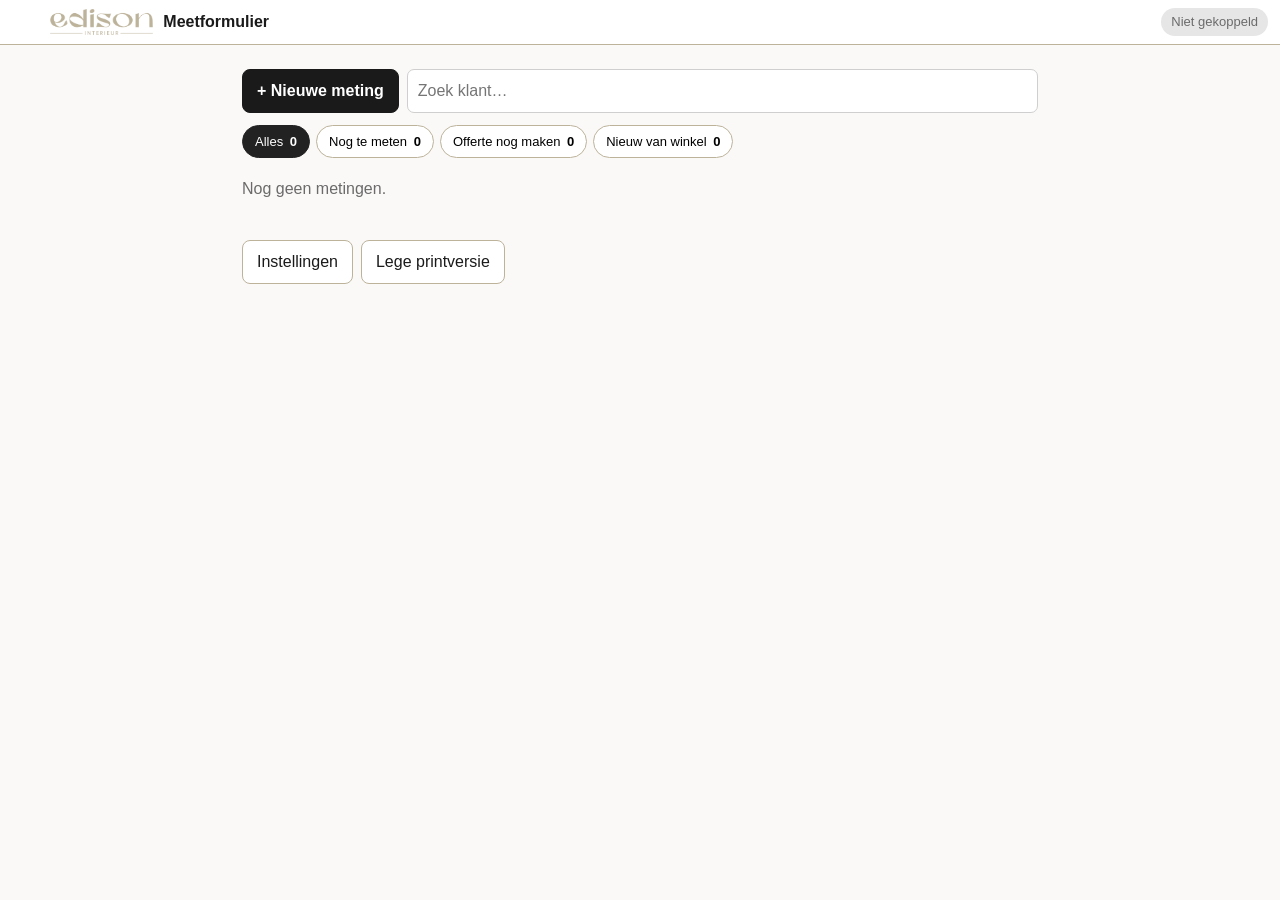
<file: index.html>
<!DOCTYPE html>
<html lang="nl">
<head>
<meta charset="utf-8">
<meta name="viewport" content="width=device-width, initial-scale=1, viewport-fit=cover">
<title>Meetformulier – Edison Interieur</title>
<meta name="robots" content="noindex, nofollow">
<meta name="theme-color" content="#ffffff">
<meta name="apple-mobile-web-app-capable" content="yes">
<meta name="mobile-web-app-capable" content="yes">
<meta name="apple-mobile-web-app-title" content="Meetformulier">
<meta name="apple-mobile-web-app-status-bar-style" content="default">
<link rel="icon" type="image/png" href="favicon.png">
<link rel="apple-touch-icon" href="apple-touch-icon.png">
<link rel="manifest" href="manifest.webmanifest">
<link rel="stylesheet" href="style.css">
</head>
<body>
<div id="app"></div>
<script src="catalogus.js"></script>
<script src="config.js"></script>
<script src="app.js"></script>
</body>
</html>
</file>
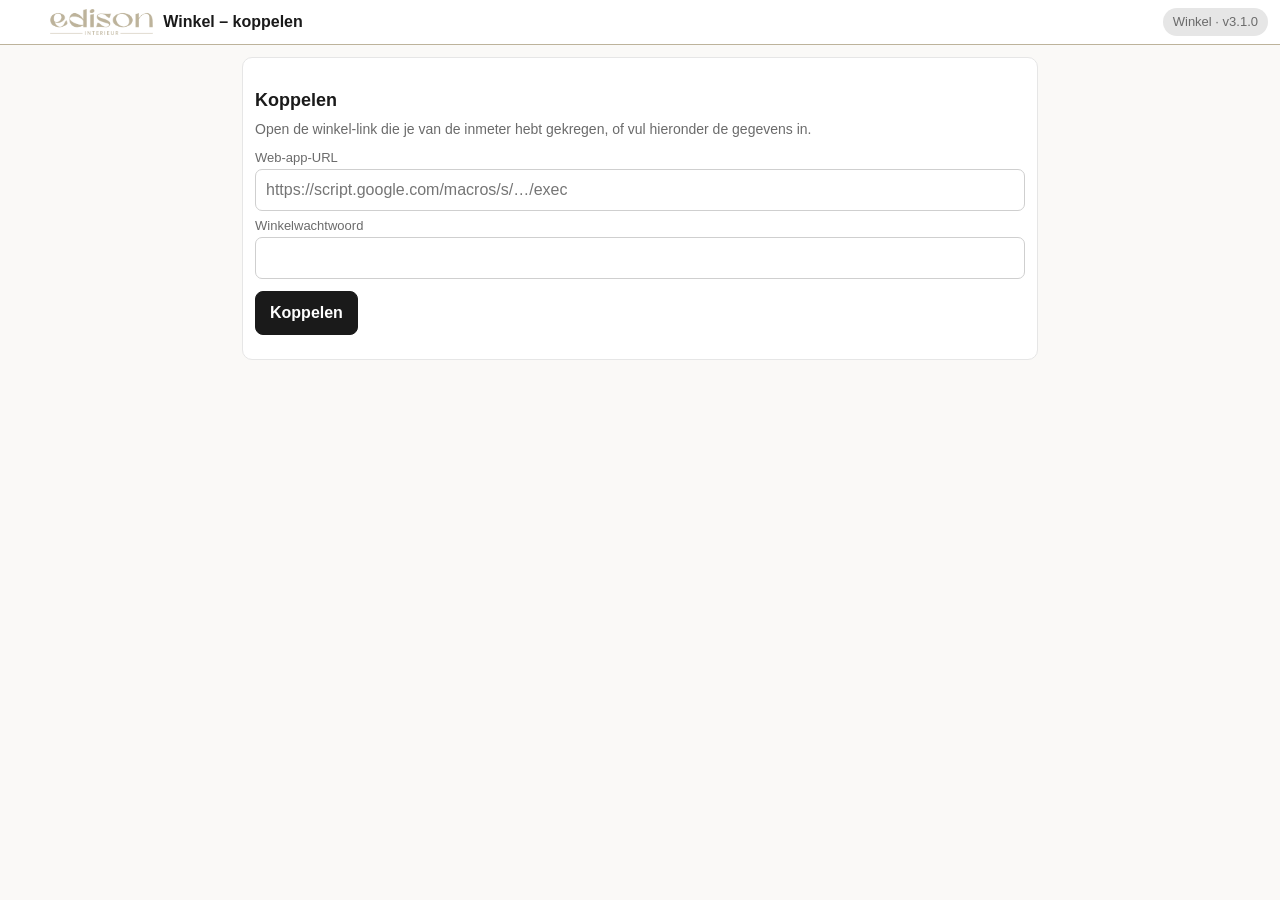
<file: winkel.html>
<!DOCTYPE html>
<html lang="nl">
<head>
<meta charset="utf-8">
<meta name="viewport" content="width=device-width, initial-scale=1">
<title>Opdrachten – Edison Interieur (winkel)</title>
<meta name="robots" content="noindex, nofollow">
<meta name="theme-color" content="#ffffff">
<meta name="apple-mobile-web-app-capable" content="yes">
<meta name="apple-mobile-web-app-title" content="Edison meten">
<link rel="icon" type="image/png" href="winkel-favicon.png">
<link rel="apple-touch-icon" href="winkel-apple-touch-icon.png">
<link rel="manifest" href="winkel.webmanifest">
<link rel="stylesheet" href="style.css">
</head>
<body class="winkel">
<div id="app"></div>
<script src="config.js?v=3.1.0"></script>
<script src="winkel.js?v=3.1.0"></script>
</body>
</html>
</file>
<file: style.css>
/* Edison Interieur – huisstijl: wit, Calibri, zwart, beige accent */
:root {
  --beige: #BDB39B;
  --beige-licht: #F3F0E9;
  --beige-donker: #7d735c;
  --zwart: #1a1a1a;
  --grijs: #6b6b6b;
  --grijs-licht: #e6e6e6;
  --rood: #b3261e;
  --oranje: #b26a00;
  --groen: #3d7a3a;
  --font: Calibri, Carlito, "Segoe UI", -apple-system, BlinkMacSystemFont, Helvetica, Arial, sans-serif;
}
* { box-sizing: border-box; }
html { -webkit-text-size-adjust: 100%; }
body { margin: 0; font-family: var(--font); color: var(--zwart); background: #faf9f7; font-size: 16px; line-height: 1.35; }
h2 { font-size: 18px; margin: 18px 0 8px; }
a { color: inherit; }
small { color: var(--grijs); }

/* kop */
.kop { position: sticky; top: 0; z-index: 10; display: flex; align-items: center; gap: 10px; background: #fff; border-bottom: 1px solid var(--beige);
  padding: calc(env(safe-area-inset-top) + 8px) 12px 8px; }
.kop-logo { height: 26px; }
.kop-titel { flex: 1; font-weight: bold; white-space: nowrap; overflow: hidden; text-overflow: ellipsis; }
.terug, .terug-leeg { width: 28px; font-size: 30px; line-height: 1; text-decoration: none; color: var(--beige-donker); }
.badge { border: 0; border-radius: 99px; padding: 5px 10px; font: inherit; font-size: 13px; white-space: nowrap; }
.badge.groen { background: #e7f2e6; color: var(--groen); }
.badge.oranje { background: #fff1dc; color: var(--oranje); }
.badge.rood { background: #fbe3e1; color: var(--rood); }
.badge.grijs { background: var(--grijs-licht); color: var(--grijs); }

.inhoud { max-width: 820px; margin: 0 auto; padding: 12px 12px calc(env(safe-area-inset-bottom) + 40px); }
.kaart { background: #fff; border: 1px solid var(--grijs-licht); border-radius: 10px; padding: 12px; margin-bottom: 12px; }
.kaart > summary { font-weight: bold; cursor: pointer; }
.uitleg { color: var(--grijs); font-size: 14px; margin: 4px 0 10px; }

/* knoppen */
.knop { display: inline-flex; align-items: center; justify-content: center; min-height: 44px; padding: 8px 14px; border: 1px solid var(--beige); background: #fff;
  border-radius: 8px; font: inherit; color: var(--zwart); text-decoration: none; cursor: pointer; }
.knop.primair { background: var(--zwart); color: #fff; border-color: var(--zwart); font-weight: bold; }
.knop.gevaar, .mini.gevaar { color: var(--rood); border-color: #e9b7b3; }
.mini { min-height: 34px; min-width: 34px; padding: 4px 10px; border: 1px solid var(--grijs-licht); background: #fff; border-radius: 6px; font: inherit; font-size: 14px; cursor: pointer; }
.acties { display: flex; flex-wrap: wrap; gap: 8px; margin: 12px 0; }
.acties.onder { margin-top: 20px; }
.acties.klein { margin: 8px 0 0; justify-content: flex-end; }
.zoek { flex: 1; min-width: 160px; }

/* formulieren */
input, select, textarea { font: inherit; font-size: 16px; width: 100%; padding: 9px 10px; border: 1px solid #cfcfcf; border-radius: 7px; background: #fff; color: var(--zwart); }
input:focus, select:focus, textarea:focus { outline: 2px solid var(--beige); border-color: var(--beige-donker); }
input[type=checkbox], input[type=radio] { width: auto; }
.veld { display: block; margin: 6px 0; }
.veld > span { display: block; font-size: 13px; color: var(--grijs); margin-bottom: 3px; }
.raster2 { display: grid; grid-template-columns: 1fr 1fr; gap: 0 12px; }
@media (max-width: 520px) { .raster2 { grid-template-columns: 1fr; } }
.afwijkend { background: #fff6da !important; border-color: var(--oranje) !important; }
.schakel { display: flex; gap: 8px; align-items: center; margin: 10px 0; }
.segment { display: flex; border: 1px solid #cfcfcf; border-radius: 7px; overflow: hidden; }
.segment label { flex: 1; text-align: center; padding: 9px 4px; cursor: pointer; }
.segment input { display: none; }
.segment label:has(input:checked) { background: var(--zwart); color: #fff; font-weight: bold; }
.chips { display: flex; flex-wrap: wrap; gap: 6px; margin-top: 8px; }
.chips button, .chips label { border: 1px solid var(--beige); background: #fff; border-radius: 99px; padding: 7px 12px; font: inherit; font-size: 14px; cursor: pointer; }
.chips.vink label:has(input:checked) { background: var(--beige-licht); border-color: var(--beige-donker); }

/* lijsten */
.lijst, .ramen { list-style: none; margin: 0; padding: 0; }
.lijst li a, .ramen li a { display: block; padding: 12px; background: #fff; border: 1px solid var(--grijs-licht); border-radius: 10px; margin-bottom: 8px; text-decoration: none; }
.lijst li a span, .ramen li a span { display: block; font-size: 14px; color: var(--grijs); }
.lijst li a small { display: block; margin-top: 3px; }
.lijst .leeg { color: var(--grijs); padding: 20px 0; }
.niet-sync { color: var(--oranje); font-style: normal; }
.ruimte-kop { display: flex; gap: 6px; align-items: center; margin-bottom: 8px; }
.ruimte-naam { font-weight: bold; font-size: 18px; border-width: 0 0 2px; border-color: var(--beige); border-radius: 0; }
.ramen li a b { color: var(--zwart); }

/* product */
.product { border-left: 4px solid var(--beige); }
.product-kop { display: flex; gap: 10px; align-items: center; margin-bottom: 6px; }
.product-kop b { white-space: nowrap; }
.type-select { font-weight: bold; }
.strak-blok { margin: 10px 0; padding: 10px; border: 1px dashed #aaa; border-radius: 8px;
  background: repeating-linear-gradient(135deg, #f4f4f4 0 8px, #ececec 8px 16px); color: #555; }
.strak-titel { font-size: 13px; font-weight: bold; letter-spacing: .03em; margin-bottom: 6px; }
.strak-titel small { font-weight: normal; letter-spacing: 0; }
.meetrij { display: grid; grid-template-columns: 110px 1fr 1fr 1fr; gap: 6px; align-items: center; margin: 4px 0; }
.meetlabel { font-size: 13px; }
.meet { background: #fbfbfb; color: #444; text-align: center; }
@media (max-width: 420px) { .meetrij { grid-template-columns: 1fr 1fr 1fr; } .meetlabel { grid-column: 1 / -1; } }
.correcties { margin: 8px 0; }
.correcties summary { font-size: 14px; color: var(--beige-donker); cursor: pointer; padding: 4px 0; }

.bestel { border: 3px solid var(--beige); border-radius: 10px; padding: 10px 12px; margin: 10px 0 6px; background: #fff; }
.bestel.hand { border-color: var(--oranje); }
.bestel-label { font-size: 13px; font-weight: bold; letter-spacing: .08em; }
.bestel-maat { font-size: 34px; font-weight: bold; line-height: 1.1; margin: 2px 0; }
.bestel-uitleg { font-size: 13px; color: var(--grijs); }
.tag { display: inline-block; background: #fff1dc; color: var(--oranje); border-radius: 4px; padding: 0 6px; font-size: 12px; font-weight: bold; letter-spacing: 0; }
.waarschuwing { background: #fbe3e1; color: var(--rood); padding: 6px 10px; border-radius: 6px; margin: 4px 0; font-size: 14px; }
.let-op { background: #fff6da; color: var(--oranje); padding: 6px 10px; border-radius: 6px; margin: 4px 0; font-size: 14px; }
.info { color: var(--grijs); font-size: 13px; margin: 4px 0; }

/* foto's */
.fotos { display: flex; flex-wrap: wrap; gap: 8px; }
.fotos figure { position: relative; margin: 0; }
.fotos img { width: 96px; height: 96px; object-fit: cover; border-radius: 8px; background: var(--grijs-licht); display: block; }
.fotos figure .mini { position: absolute; top: 2px; right: 2px; min-height: 26px; min-width: 26px; padding: 0; }
.foto-knop { width: 96px; height: 96px; display: flex; align-items: center; justify-content: center; border: 2px dashed var(--beige); border-radius: 8px; color: var(--beige-donker); cursor: pointer; }
.drive-link { font-size: 13px; }

/* melding */
#melding { position: fixed; left: 12px; right: 12px; bottom: calc(env(safe-area-inset-bottom) + 12px); background: var(--zwart); color: #fff; padding: 12px 14px; border-radius: 10px;
  transform: translateY(160%); transition: transform .25s; z-index: 50; max-width: 600px; margin: 0 auto; }
#melding.toon { transform: none; }
#melding.fout { background: var(--rood); }

/* ===== overzicht & print ===== */
.werkbalk { display: flex; flex-wrap: wrap; gap: 8px; align-items: center; max-width: 210mm; margin: 12px auto; padding: 0 12px; }
.print { max-width: 210mm; margin: 0 auto; }
.blad { background: #fff; padding: 14mm 12mm 14mm 22mm; margin: 0 auto 16px; box-shadow: 0 1px 4px rgba(0,0,0,.12); min-height: 100px; position: relative; font-size: 11pt; }
.voor-kop { display: flex; justify-content: space-between; align-items: flex-end; border-bottom: 1px solid var(--beige); padding-bottom: 8px; margin-bottom: 14px; }
.voor-logo { height: 46px; }
.voor-titel { font-size: 20pt; font-weight: bold; }
.gegevens { width: 100%; border-collapse: collapse; font-size: 12pt; }
.gegevens th { text-align: left; font-weight: normal; color: var(--grijs); width: 18%; padding: 3px 6px 3px 0; }
.gegevens td { border-bottom: 1px solid var(--grijs-licht); padding: 3px 10px 3px 0; }
.tabel { width: 100%; border-collapse: collapse; margin: 4px 0 8px; }
.tabel th { text-align: left; font-size: 9pt; font-weight: bold; border-bottom: 1px solid var(--zwart); padding: 4px 5px; vertical-align: bottom; }
.tabel td { border-bottom: 1px solid var(--grijs-licht); padding: 5px; vertical-align: top; }
.tabel.inst input { padding: 6px; }
.blad-kop { display: flex; align-items: center; gap: 12px; border-bottom: 1px solid var(--beige); padding-bottom: 6px; margin-bottom: 8px; font-size: 9pt; }
.blad-kop img { height: 24px; }
.blad-kop-tekst { flex: 1; }
.bladnr { white-space: nowrap; color: var(--grijs); }
.ruimte-titel { font-size: 16pt; margin: 6px 0 8px; border-left: 5px solid var(--beige); padding-left: 8px; }
.raam-blok { border: 1px solid var(--grijs-licht); border-radius: 4px; padding: 6px 8px; margin-bottom: 10px; break-inside: avoid; page-break-inside: avoid; }
.raam-kop { font-size: 12pt; margin-bottom: 2px; }
.raam-meta { display: block; font-size: 9pt; color: var(--grijs); }
.raam-opm { font-size: 10pt; font-style: italic; }
.kol-bestel { width: 34%; }
.bestel-print { display: inline-block; font-size: 15pt; font-weight: bold; border: 2px solid var(--beige); border-radius: 4px; padding: 1px 8px; }
.afw { color: var(--oranje); }
.strak-rij td { border-bottom: 1px solid var(--grijs-licht); padding: 2px 5px 6px; }
.strak-detail { display: none; margin-left: 8px; font-size: 9pt; color: #777; background: repeating-linear-gradient(135deg, #f4f4f4 0 6px, #ececec 6px 12px); padding: 2px 6px; border: 1px dashed #aaa; }
.strak-rij td.open .strak-detail { display: inline; }
.print-fotos { display: flex; gap: 6px; margin-top: 4px; }
.print-fotos img { height: 30mm; max-width: 45mm; object-fit: cover; }
.handtekening { display: flex; gap: 20mm; margin-top: 20mm; }
.handtekening div { flex: 1; border-top: 1px solid var(--zwart); padding-top: 3px; font-size: 9pt; color: var(--grijs); }
.blad-voet { margin-top: 10px; padding-top: 4px; border-top: 1px solid var(--grijs-licht); font-size: 8pt; color: var(--grijs); }
.bijlage-titel { color: #555; background: repeating-linear-gradient(135deg, #f4f4f4 0 8px, #e9e9e9 8px 16px); border: 1px dashed #999; padding: 6px 8px; }
.bijlage-uitleg { font-size: 9pt; color: #555; }
.tabel.grijs { color: #555; font-size: 9pt; }

/* lege versie */
.leeg-rij { display: flex; gap: 12px; margin: 8px 0; align-items: baseline; flex-wrap: wrap; }
.leeg-rij.klein { font-size: 9pt; gap: 4px; }
.leeg-veld { flex: 1; display: flex; gap: 6px; align-items: baseline; min-width: 40%; }
.leeg-veld span { font-size: 9pt; color: var(--grijs); white-space: nowrap; }
.leeg-veld i { flex: 1; border-bottom: 1px solid #999; height: 18px; }
.vakje { white-space: nowrap; margin-right: 6px; }
.leeg-maten { display: grid; grid-template-columns: 1fr 1.3fr; gap: 10px; margin: 8px 0; }
.strak-vak { border: 1px dashed #999; padding: 6px; font-size: 9pt; color: #666; background: repeating-linear-gradient(135deg, #f6f6f6 0 6px, #eee 6px 12px); line-height: 2; }
.bestel-vak { border: 3px solid var(--beige); padding: 6px; }
.bestel-vak .groot { font-size: 13pt; margin-top: 12px; }
.leeg-tabel td { height: 9mm; }
.leeg-raam { padding: 6px 8px; margin-bottom: 8px; }
.leeg-raam .leeg-rij { margin: 5px 0; }

@media print {
  /* extra marge links (22 mm) voor de perforatie van de multomap */
  @page { size: A4 portrait; margin: 12mm 12mm 12mm 22mm; }
  body { background: #fff; }
  .no-print, .kop, .werkbalk, #melding { display: none !important; }
  .print { max-width: none; }
  .blad { box-shadow: none; margin: 0; padding: 0; page-break-after: always; break-after: page; }
  .blad:last-child { page-break-after: auto; break-after: auto; }
  * { -webkit-print-color-adjust: exact; print-color-adjust: exact; }
}

/* ===== v2 ===== */
.raster3 { display: grid; grid-template-columns: 1fr 1fr 1fr; gap: 6px; }
@media (max-width: 520px) { .raster3 { grid-template-columns: 1fr; } }
.kleur-ok { background: var(--beige-licht); border-radius: 6px; padding: 6px 10px; margin: 2px 0 6px; font-size: 14px; }
.fout { color: var(--rood); font-style: normal; }
.waarschuwing.breed { flex-basis: 100%; }
#adres-suggesties { margin: -2px 0 8px; }
#adres-suggesties button { text-align: left; }
.met-balk { padding-bottom: calc(env(safe-area-inset-bottom) + 90px); }
.balk { position: fixed; left: 0; right: 0; bottom: 0; z-index: 20; display: flex; gap: 8px; padding: 10px 12px calc(env(safe-area-inset-bottom) + 10px);
  background: rgba(255,255,255,.96); border-top: 1px solid var(--beige); backdrop-filter: blur(6px); justify-content: center; }
.balk .knop { flex: 1; max-width: 300px; font-size: 17px; }
#melding { cursor: pointer; }

/* ===== v2.0.1: A4-voorbeeld op scherm = exact het papier, verkleind ===== */
@media screen {
  .print { width: 210mm; max-width: none; margin: 0 auto; transform-origin: top left; }
  .blad { width: 210mm; min-height: 297mm; padding: 12mm 12mm 12mm 22mm; margin: 0 0 6mm; }
  .print-houder { overflow: hidden; margin: 0 auto 20px; }
}
.tabel.producten { table-layout: fixed; font-size: 10pt; }
.tabel.producten th { background: var(--beige-licht); border-bottom: 1px solid var(--beige-donker); }
.tabel.producten th:nth-child(1) { width: 23%; }
.tabel.producten th:nth-child(2) { width: 13%; }
.tabel.producten th:nth-child(3) { width: 21%; }
.tabel.producten th:nth-child(4) { width: 20%; }
.tabel.producten th:nth-child(5) { width: 23%; }
.bestel-print { white-space: nowrap; font-size: 14pt; }
.raam-blok { border-color: #e4dfd3; }
.raam-kop { display: flex; flex-wrap: wrap; align-items: baseline; gap: 0 10px; }
.raam-meta { display: inline; }
.voor-kop { gap: 12mm; }
.blad-kop-tekst { line-height: 1.3; }
@media print {
  .print, .blad { width: auto !important; min-height: 0 !important; transform: none !important; }
  .print-houder { width: auto !important; height: auto !important; overflow: visible !important; }
}

.verplicht { border-color: var(--rood) !important; background: #fff6f5; }
.verplicht-ster { color: var(--rood); }

/* ===== v2.2 ===== */
.plisse { color: var(--zwart); }
.ok { color: var(--groen); font-style: normal; }
.open { color: var(--grijs); }
.checklijst { margin: 0; padding-left: 18px; }
.checklijst li { margin: 6px 0; }
.checklijst a { color: inherit; }
.fout-kaart { border-left: 4px solid var(--rood); }
.fout-kaart h2 { color: var(--rood); }
.let-kaart { border-left: 4px solid var(--oranje); }
.let-kaart h2 { color: var(--oranje); }
.ok-kaart { border-left: 4px solid var(--groen); }
.ok-kaart h2 { color: var(--groen); }
.gegevens.montage { font-size: 10.5pt; margin-bottom: 4px; }
.overgenomen { background: #fff6da; border: 1px solid var(--oranje); color: #6b4a00; border-radius: 8px; padding: 8px 10px; margin-bottom: 8px; font-size: 14px; }
.overgenomen .acties { justify-content: flex-start; }
.vink-veld { display: flex; align-items: center; gap: 8px; padding-top: 18px; }

/* v2.6: kleur later + naast elkaar in één dag */
.kleur-later { font-weight: bold; color: var(--rood); text-transform: none; }
div.kleur-later { padding: 8px 10px; border: 2px solid var(--rood); border-radius: 6px; background: #fff5f5; }
b.kleur-later { display: inline-block; border: 2px solid var(--rood); padding: 1px 5px; border-radius: 4px; font-size: 9pt; }
.bestel-naast { font-weight: bold; margin-top: 2px; }
.dag-strak { display: inline-block; margin-top: 3px; font-size: 8.5pt; color: #666; background: repeating-linear-gradient(135deg, #f4f4f4 0 6px, #ececec 6px 12px); padding: 2px 6px; border: 1px dashed #999; }
.bestel-print.klein { font-size: 12pt; margin-bottom: 2px; }
.naast-som { border-collapse: collapse; margin: 6px 0 4px; font-size: 14px; }
.naast-som th { text-align: left; font-weight: normal; color: #666; padding: 2px 14px 2px 0; white-space: nowrap; }
.naast-som td { padding: 2px 0; }
.naast-som tr.nadruk td { font-weight: bold; }
.delen { display: flex; flex-wrap: wrap; gap: 8px; margin: 6px 0; }
.deel { flex: 1 1 200px; border: 2px solid var(--beige); border-radius: 6px; padding: 6px 10px; background: #fff; }
.deel .bestel-maat { font-size: 26px; }
.deel-tag { font-size: 9pt; }
tr.deel-rij td { border-bottom: 1px dotted #ccc; }
.historie td { font-size: 13px; vertical-align: top; }
.historie td.knoppen { white-space: nowrap; }
.historie td.knoppen .mini { margin-left: 4px; }
.snap-weergave { border: 2px solid var(--beige); border-radius: 8px; padding: 8px; margin-bottom: 12px; background: #fffdf8; }
.snap-kop { display: flex; gap: 8px; align-items: center; justify-content: space-between; margin-bottom: 6px; }
.rij-knop { display: flex; justify-content: space-between; align-items: center; gap: 8px; padding: 8px 4px; }
#melding .mini { margin-left: 10px; }
.bestel-invoer { margin: 10px 0; padding: 10px; border: 2px solid var(--beige); border-radius: 8px; background: #fff; }
.live-som { margin-top: 8px; padding: 6px 10px; border-left: 4px solid var(--oranje); background: #fff8ee; font-size: 14px; line-height: 1.5; }
.live-som:empty { display: none; }

/* v3.0: status, offerte, winkel */
.meet-cel { display: flex; flex-direction: column; min-width: 0; }
.meet-cel small { font-size: 11px; color: #777; text-align: center; margin-bottom: 1px; }
.filters button { font-size: 13px; }
.filters button.actief { background: #222; color: #fff; border-color: #222; }
.filters button b { margin-left: 3px; }
li.nieuw-winkel { background: #fff8ee; }
.st-klaargezet, .of-winkel { color: var(--oranje); font-style: normal; font-weight: bold; }
.st-afgerond, .of-gemaakt { color: #2e7d32; font-style: normal; }
.st-bezig, .st-nieuw, .st-gewijzigd, .of-zelf, .of-geen { font-style: normal; }
.st-gewijzigd { color: var(--oranje); }
.wens-kaart { border-left: 4px solid var(--oranje); }
.wens { margin-top: 6px; }
.offerte-keuze .radio-rij { display: flex; gap: 8px; align-items: center; padding: 6px 0; }
.link-vak { width: 100%; font-size: 12px; }
</file>
